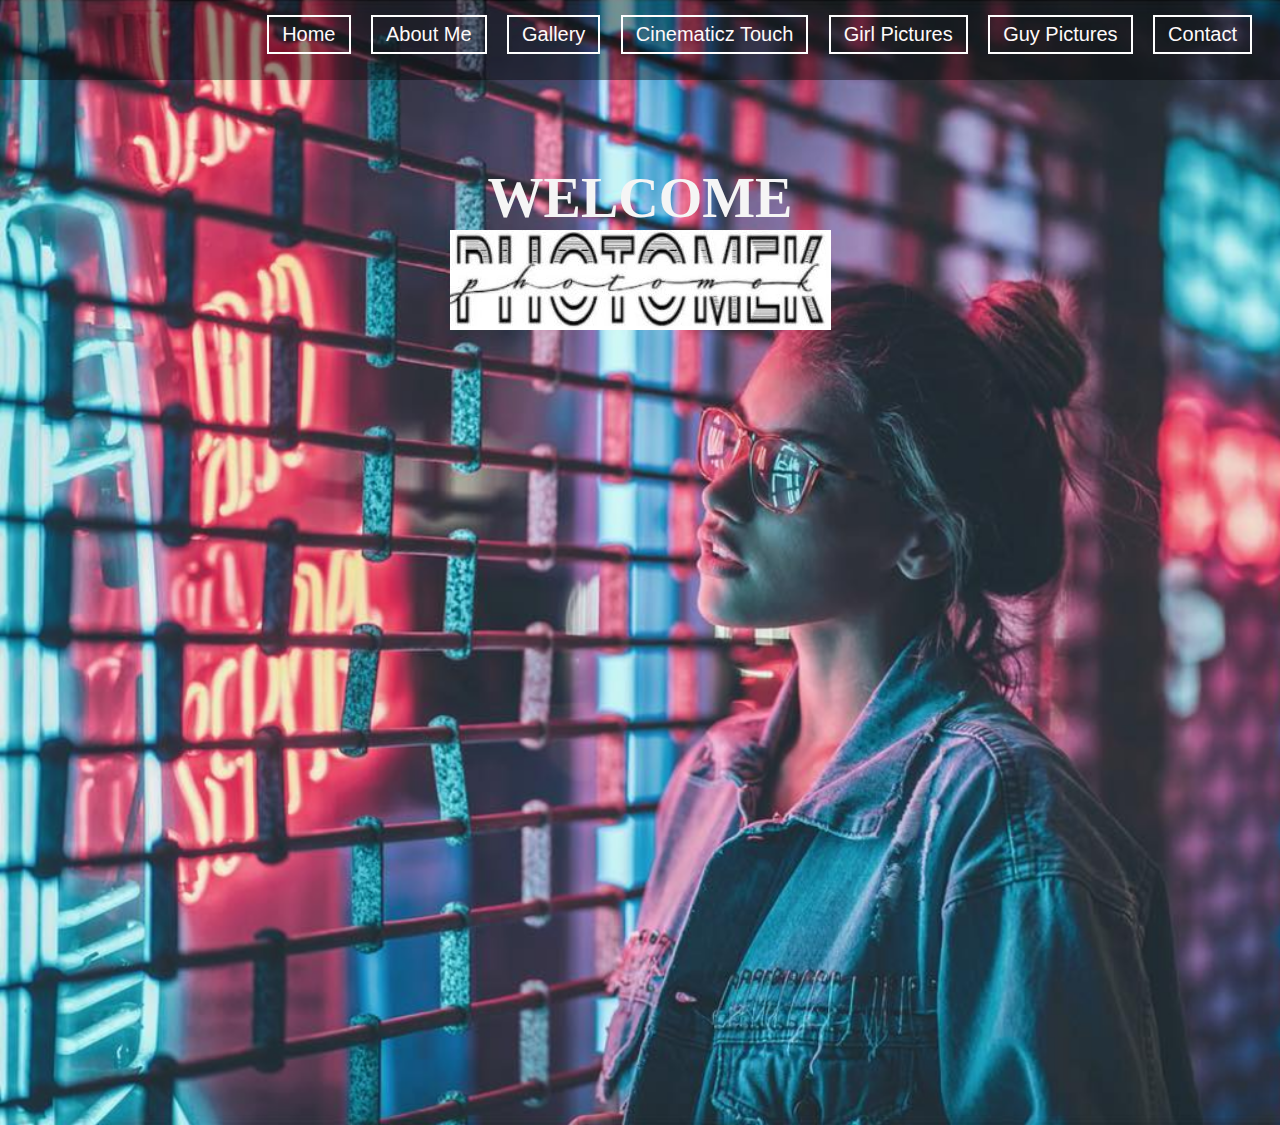
<file: index.html>
<!DOCTYPE html>
<html lang="en">
<head>
    <meta charset="UTF-8">
    <title> Custom Website</title>
    <link rel="stylesheet" href="style.css">
    </head>
    <body>
        <div class="wrapper">
            <nav class="navbar">
                <img class="logo" src="Photos/PhotoMeK_Logo.JPG">
                <ul>
                    <li><a href="index.HTML">Home</a></li>
                    <li><a href="about%20me.html">About Me</a></li>
                    <li><a href="gallery.html">Gallery</a></li>
                    <li><a href="cinematicz%20touch.html">Cinematicz Touch</a></li>
                    <li><a href="girl%20pictures.html">Girl Pictures</a></li>
                    <li><a href="guy%20pictures.html">Guy Pictures</a></li>
                    <li><a href="contact.html">Contact</a></li>
                </ul>
            
            </nav>
            
            <div class="container">
                <div class="inner">
                    <h1>Welcome</h1>
                    
                    <img src="Photos/PhotoMeK_Logo.JPG">
          
        
                    
                    
            
                </div>
        </div>
        
        
 
        
        </div>
    </body>
</html>





























</html>
</file>
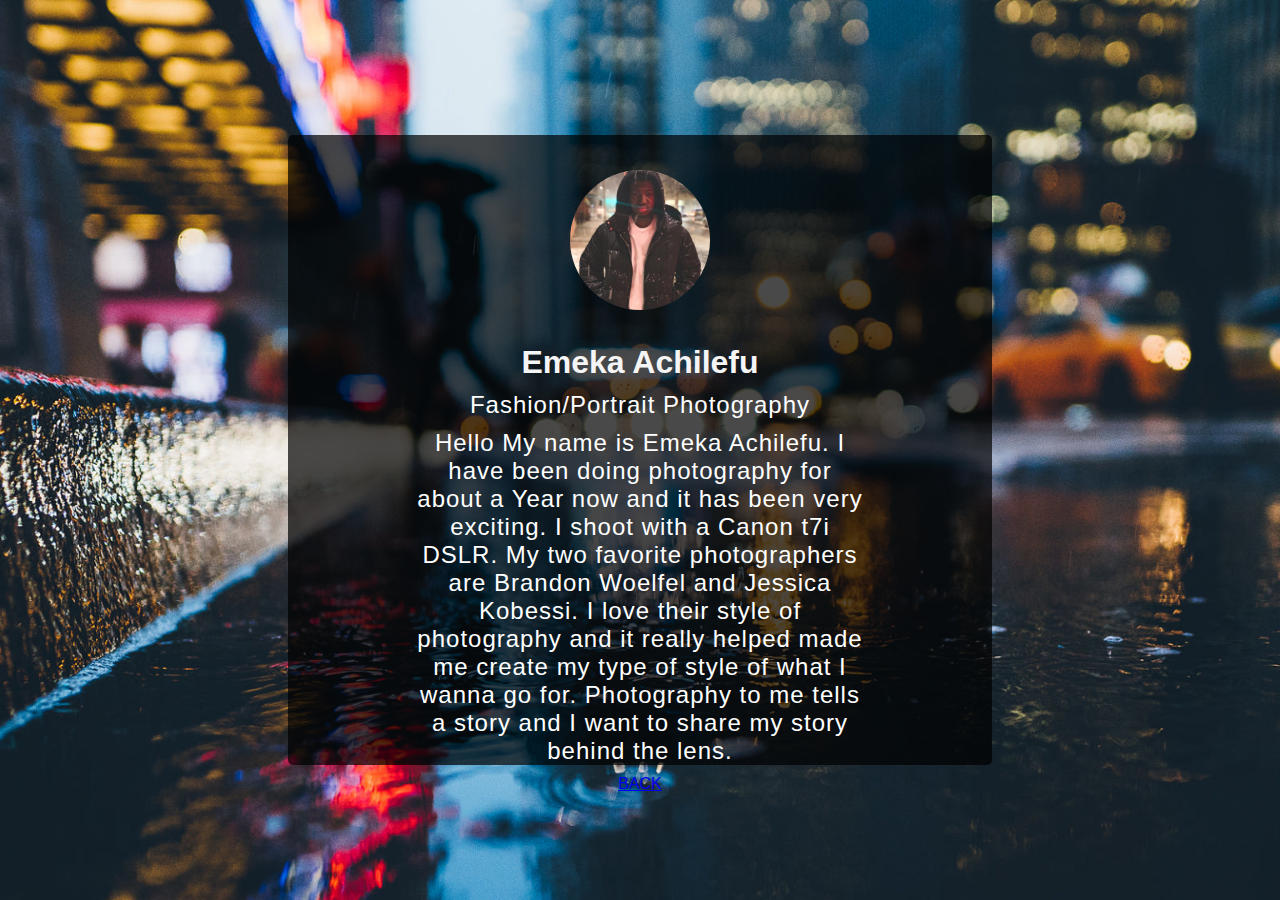
<file: about me.html>
<!Doctype html>
<html lang="en">

    
    
<head>
    
    
    <meta charset="UTF-8">
    <meta name="viewport" content="width=device-width, initial-scale=1.0">
    <meta name="X-UA-Compatible content=ie=edge">
    <title>Document</title>
    
    <style>
        *{
            margin: 0;
            padding: 0;
        }
    body,
        html{
            
        color: white;
        font-family: 'lato', sans-serif;
        display: flex;
        justify-content: center;
        align-items: center;
        min-height: 100vh;
        
        }
        body{
            background-image: url(Photos/New%20York.png);
            background-size: cover;
            background-repeat: no-repeat;
            background-position: bottom; 
        }
        
        .center .avatar img{
            border-radius: 50%;
            width: 140px;
            height: 140px;
            margin-top: 5%;
            object-fit: cover;
            object-position: 0 -8px;
        }
        
        
        .center {
            width: 55%;
            background-color: rgba(0, 0, 0, 0.7);
            height: 70vh;
            text-align: center;
            border-radius: 5px
            
        }
        .content{
            padding: 30px;
        }
        
        
        h1{
            color: wheat;
        }
        
        
        
        .content h2, 
        p {
            font-weight: lighter;
            letter-spacing: 1px;
            width: 70%;
            margin: 10px auto;
        }
        
        .content h2{
            font-weight: 400;
            
        }
        
        .content h3{
            margin-top: 20px;
            
        }
        
        div.social i{
            padding: 0 10px;
            font-size: 30px;
            color: rgba (255, 255, 255, 0.6);
            transition: 0.4s;
        }
        
        div.social i:hover{
            color: rgba(255, 255, 255, 1);
        }
        
    
    </style>
    
    
    
      
    

    
    
    </head>
    <body>
    
    <div class="center">
        
    <div class="avatar">
     <img src="Photos/emeka.JPG"
          alt="face">
        
         
        </div>    
        <div class="content">
        <h1 style="color: whitesmoke">Emeka Achilefu</h1>
        <h2>Fashion/Portrait Photography</h2>
            <h2>Hello My name is Emeka Achilefu. I have been doing photography for about a Year now and it has been very exciting. I shoot with a Canon t7i DSLR. My two favorite photographers are Brandon Woelfel and Jessica Kobessi. I love their style of photography and it really helped made me create my type of style of what I wanna go for. Photography to me tells a story and I want to share my story behind the lens.</h2>
            
            
            <a href="index.HTML">BACK</a>
            
            
            
        
        
        
        
        
        </div>
        
        
        </div>
    
    
    
    
    
    </body>





























</html>
</file>
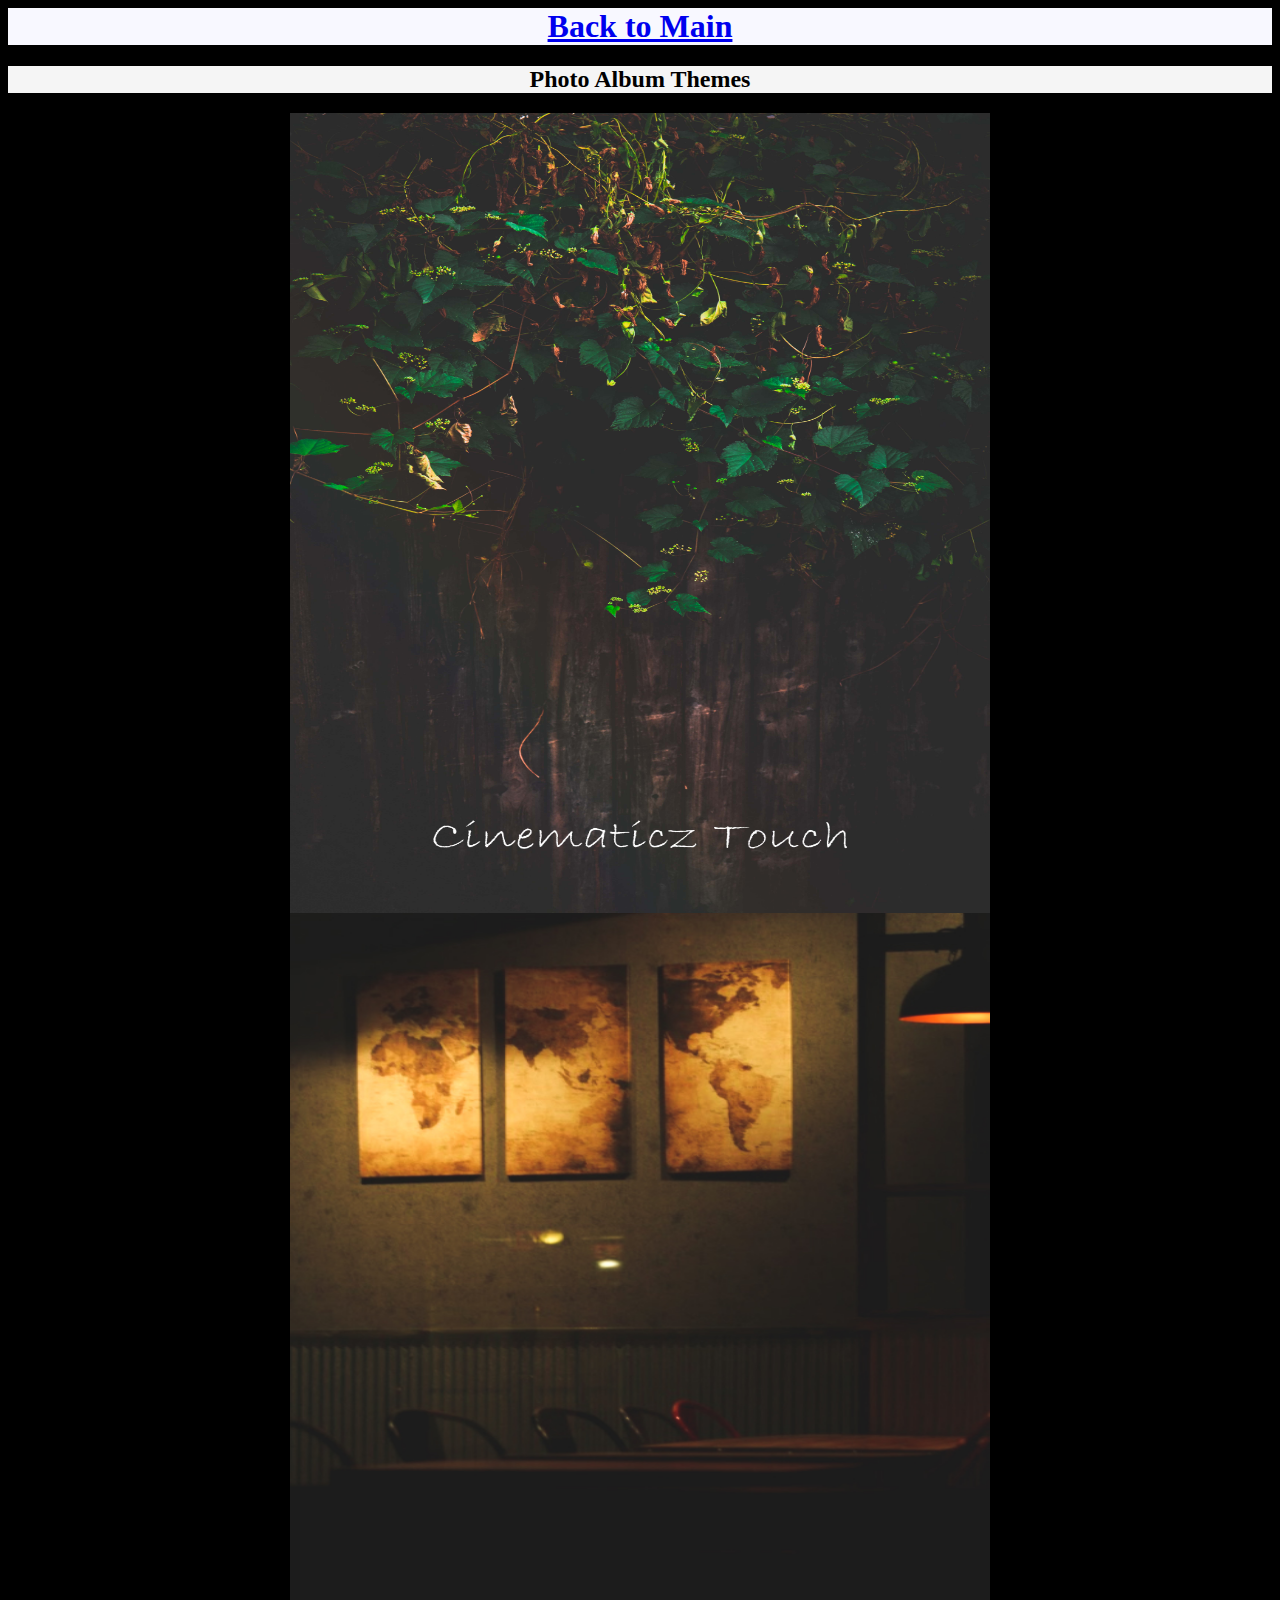
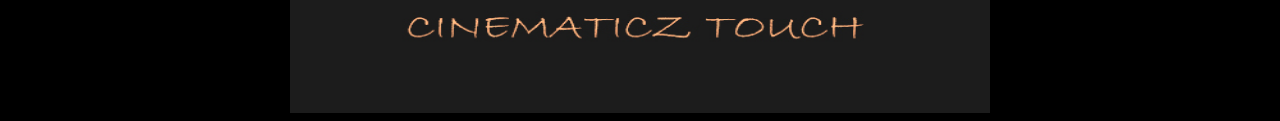
<file: cinematicz touch.html>
<html>
      <body>
<head>
    
    <body style="background-color: black">
        <style>
        
            body {text-align: center}
    
        </style>
        
    
        <h1 style="background-color: ghostwhite"><a href=index.HTML>Back to Main</a></h1>
        <h2 style="background-color: whitesmoke">Photo Album Themes </h2>
    
    
    
    <img src="Photos/C.T.JPG" height="800" width="700">
    
    <img src="Photos/Cinematicz%20Touch%202.jpg" height="800" width="700">
    
    




      
          </head>
      </body>
</html>
</file>
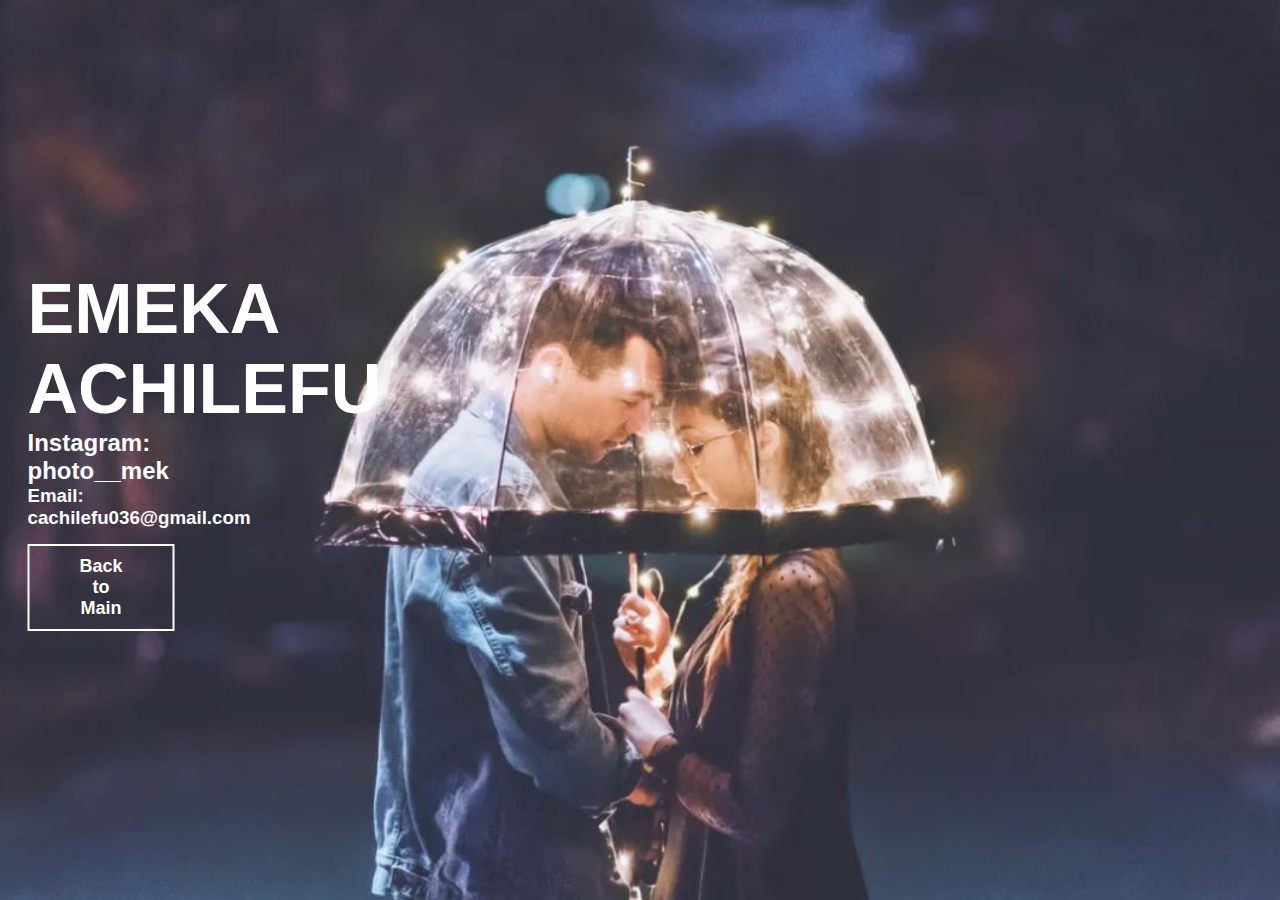
<file: contact.html>
<html lang="en">
  <head>
    <meta charset="UTF-8">
    <title>How to create blurred background image in css</title>
    <link rel="stylesheet" href="style.css"> 
    
    </head>  
    <body>
    
        <div class="banner-img"></div>
        <div class="banner-text">
            <h1>Emeka Achilefu</h1>
            <h2>Instagram:</h2> <h2>photo__mek</h2>
            
            
            <h3>Email:</h3>
            <h3>cachilefu036@gmail.com</h3>
            
            
            
            
            
            <a href="index.HTML">Back to Main</a>
        
        

        
        
        </div>
    
    
    </body>
    

</html>
</file>
<file: style.css>
*{
    padding: 0;
    margin: 0; 
}
.wrapper{
    background: url(Photos/Photo_Background.png) no-repeat;
    background-size: cover;
    height: 125vh;
}
.navbar{
    height: 80px;
    width: 100%;
    background: rgba(0,0,0,0.4);
}
.logo{
    width: 150px;
    height: auto;
    padding: 20px 100px;
}
.navbar ul{
    float: right;
    margin-right: 20px;
}
.navbar ul li{
    list-style: none;
    margin:  0 8px;
    display: inline-block;
}
.navbar ul li a {
    text-decoration: none;
    color: snow;
    font-size: 20px;
    padding: 6px 13px;
    font-family:inherit, fantasy;
}
.navbar ul li a.active,
.navbar ul li a:hover{
    background: red;
    border-radius: 2px;
}
body{
    background: #0F3037;
    background: linear-gradient(to right, #2c5364, #203a43, #0f2027);
    
}
.container{
    display: flex;
    justify-content:center;
    margin-top: 5em;
    font-family: cursive;
    
}
.inner{
    text-align: center;
    color: whitesmoke;
    overflow: hidden;
    padding: 0.4em;
    
}
.inner > h1{
    font-size: 3.5em;
    animation: Slide_Up 1.4s ease;
}
.inner > p{
    font-size: 1.2em;
    animation: Slide_Up 2.1s ease;
}
.inner > button{
    margin-top: 2em;
    padding: 1em 2.5em;
    font-size: 1em;
    border-radius: 4em;
    border: none;
    background: #f25757;
    color: whitesmoke;
    animation: Slide_Up 2.4s ease; 
}


@keyframes Slide_Up{
    0%{
    transform: translateY(250px);
    }
    100%{
    transform: translateY(0);
    }
}

*{
    box-sizing: border-box;
    
}
body,html{
    height: 100%;
    margin: 0;
    padding: 0;
    font-family: arial;
    
}
h1{
    font-size: 70px;
    text-transform: uppercase;
    margin: 0; 
}
.banner-img{
    background-image:url(Photos/BrandonW.JPG);
    -webkit-background-size: cover;
    background-size: cover;
    background-repeat: no-repeat;
    background-position: center center;
    height: 100%;
    
}
.banner-text{
    position: absolute;
    top: 50%;
    left: 50;
    transform: translate(-50%,-50%);
    z-index: 5;
    width: 45;
    padding: 40px 0;
    text-align: center;
    border-top-left-radius: 70px;
    border-bottom-right-radius: 70px;
    background-color: rgba(0,0,0,0,3);
    color: #fff;
    font-weight: bold;
    border: 10p inset #fff;
}
.banner-text p{
    padding: 0 8%;
    font-family: merienda;
}
a{
    display: inline-block;
    padding: 10px 50px;
    border: 2px solid #fff;
    font-size: 18px;
    text-decoration: none;
    color: #fff;
    margin-top: 15px;
}
</file>
